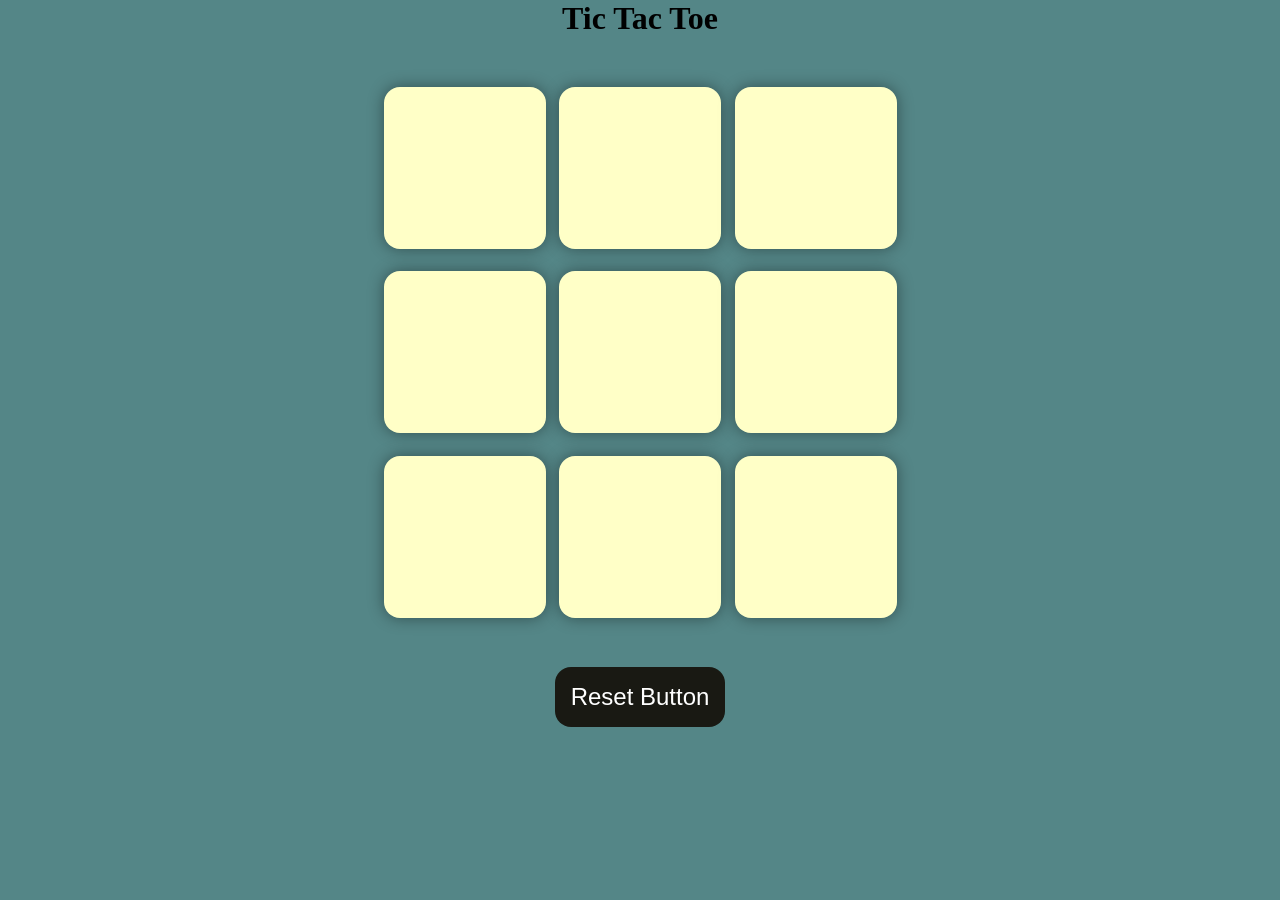
<file: lec09/index.html>
<!DOCTYPE html>
<html lang="en">
<head>
    <meta charset="UTF-8">
    <meta name="viewport" content="width=device-width, initial-scale=1.0">
    <title>Tic Tac Toe</title>
    <link rel="stylesheet" href="./style.css">
</head>
<body>
    <div class="msg-container hide">
        <p id="msg">Winner</p>
        <button id="new-btn">New Game</button>
    </div>
    <main>
            <h1>Tic Tac Toe</h1>
            <div class="container">
                <div class="game">
                <button class="box"></button>
                <button class="box"></button>
                <button class="box"></button>
                <button class="box"></button>
                <button class="box"></button>
                <button class="box"></button>
                <button class="box"></button>
                <button class="box"></button>
                <button class="box"></button>
            </div>
            </div>
            <button id="reset-btn">Reset Button</button>
    </main>
    
    <script src="./script.js"></script>
</body>
</html>
</file>
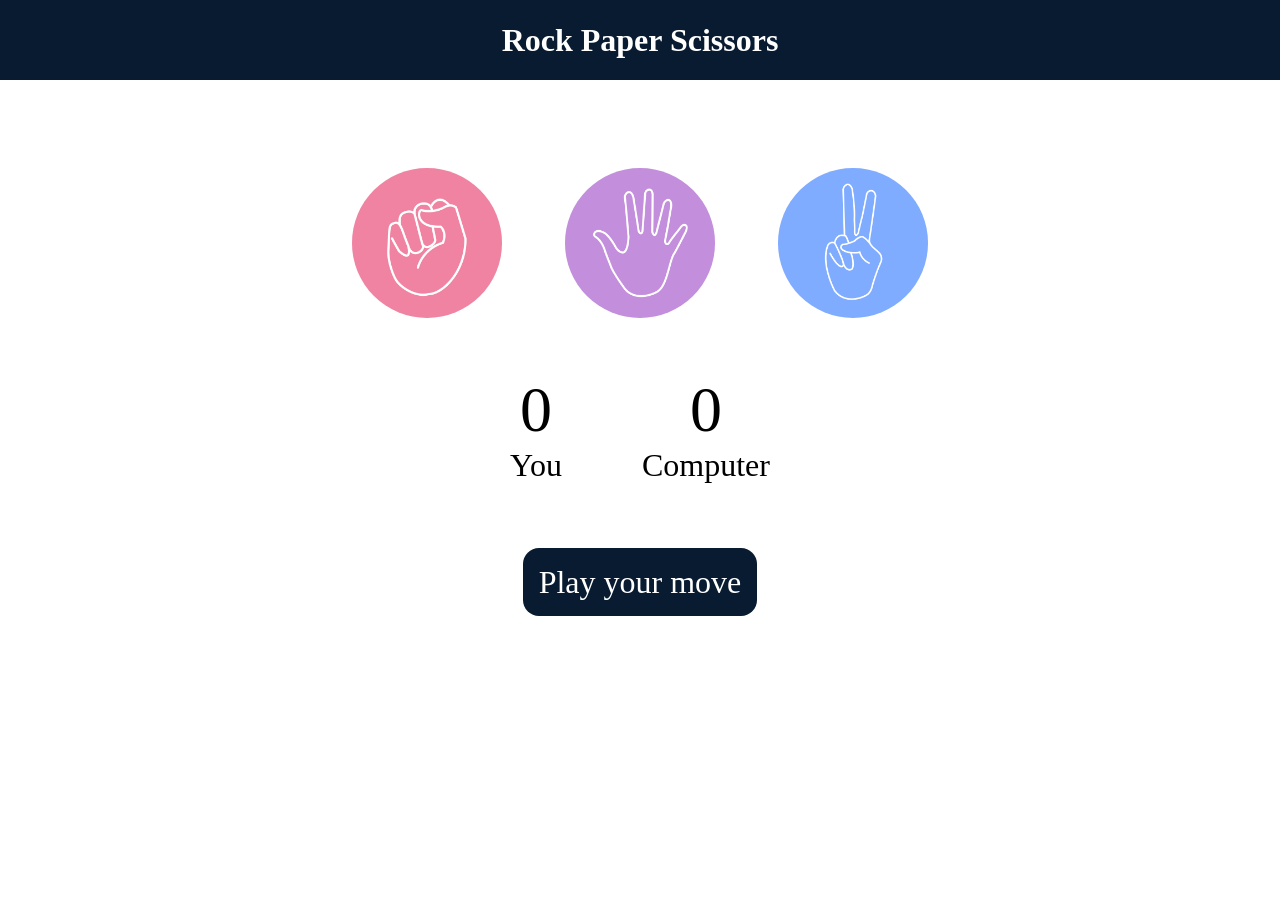
<file: lec10/index.html>
<!DOCTYPE html>
<html lang="en">
<head>
    <meta charset="UTF-8">
    <meta name="viewport" content="width=device-width, initial-scale=1.0">
    <title>Rock Paper Scissors</title>
    <link rel="stylesheet" href="./style.css">
</head>
<body>
    <h1>Rock Paper Scissors</h1>
    <div class="choices">
        <div class="choice" id="rock">
            <img src="./images/rock.png" alt="Rock">
        </div>
        <div class="choice" id="paper">
            <img src="./images/paper.png" alt="Paper">
        </div>
        <div class="choice" id="scissors">
            <img src="./images/scissors.png" alt="Scissors">
        </div>
    </div>
    <div class="score-board">
        <div class="score">
            <p id="user-score">0</p>
            <p>You</p>
        </div>
         <div class="score">
            <p id="comp-score">0</p>
            <p>Computer</p>
        </div>
    </div>
    <div class="msg-container">
        <p id="msg">Play your move</p>
    </div>
    <script src="./script.js"></script>
</body>
</html>
</file>
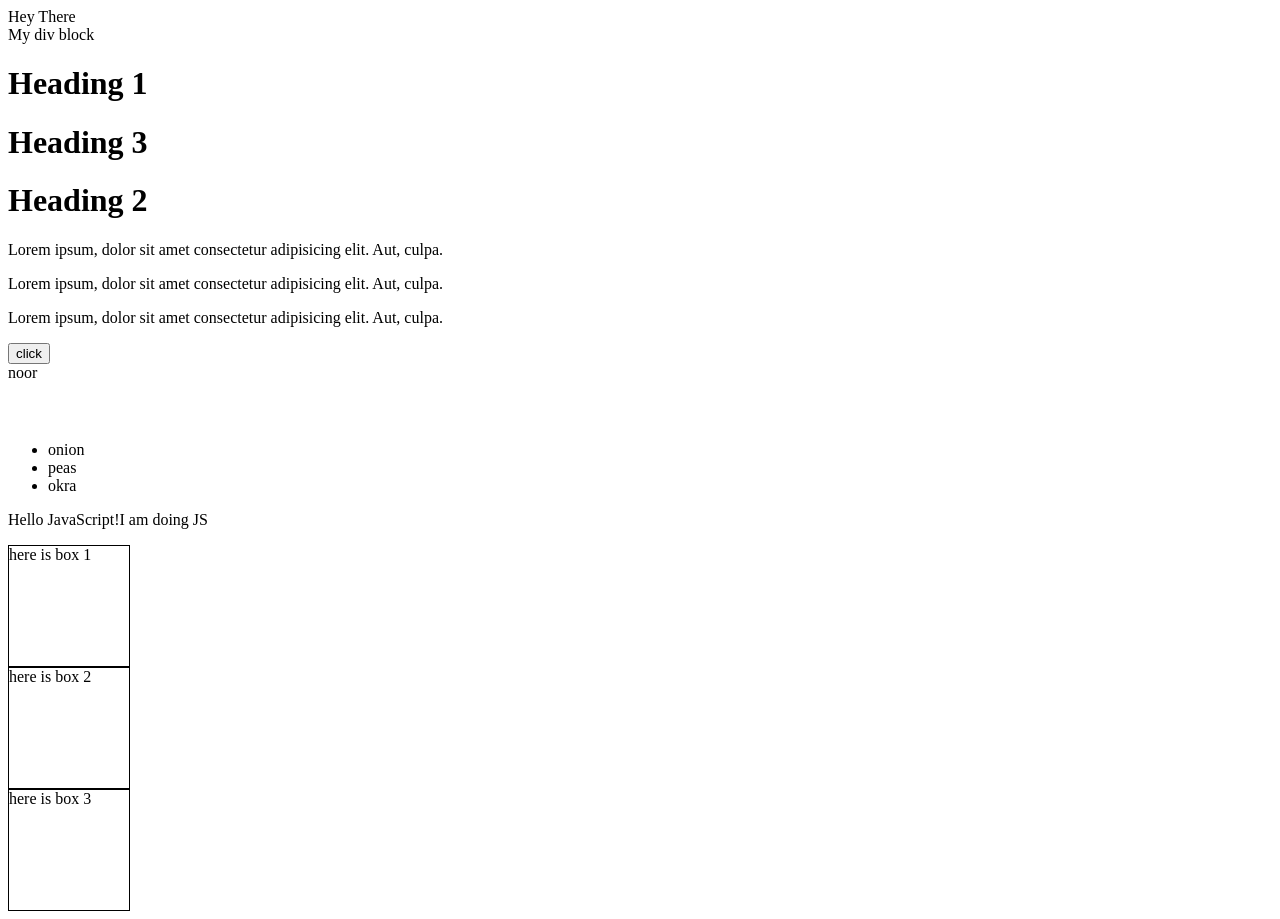
<file: lec06/lec06.html>
<!DOCTYPE html>
<html lang="en">
<head>
    <meta charset="UTF-8">
    <meta name="viewport" content="width=device-width, initial-scale=1.0">
    <title>Document</title>
</head>
<body>
    <div>
        <p>Lorem ipsum dolor sit, amet consectetur adipisicing elit.</p>
        <p>Lorem ipsum dolor sit, amet consectetur adipisicing elit.</p>
        <p>Lorem ipsum dolor sit, amet consectetur adipisicing elit.</p>
        <a href="#">hey</a>
    </div>
    <div>My div block</div>
    <h1 id="heading">Heading 1</h1>
    <h1 class="heading-class">Heading 3</h1>
    <h1 class="heading-class">Heading 2</h1>
    <p>Lorem ipsum, dolor sit amet consectetur adipisicing elit. Aut, culpa.</p>
    <p>Lorem ipsum, dolor sit amet consectetur adipisicing elit. Aut, culpa.</p>
    <p>Lorem ipsum, dolor sit amet consectetur adipisicing elit. Aut, culpa.</p>
    <button id="myBtn">click </button>
    <div id="div">
        <h3>Fruits</h3>
        <ul>
            <li>mango</li>
            <li>pear</li>
            <li>orange</li>
        </ul>
    </div>
    <!-- prcatice textContent property of DOM -->
    <div class="div2">
        <h3 style="visibility: hidden;">vegies</h3> 
        <ul>
            <li>onion</li>
            <li>peas</li>
            <li>okra</li>
        </ul>
    </div>
    <!-- Practice Question -->
     <p id="pID">Hello JavaScript!</p>
     <!-- Practice Question 2 -->
      <div class="box" style="height:120px; width:120px; border:1px solid black">first</div>
      <div class="box" style="height:120px; width:120px; border:1px solid black">Second</div>
      <div class="box" style="height:120px; width:120px; border:1px solid black">Third</div>
    <script src="lec06.js"></script>
</body>
</html>
</file>
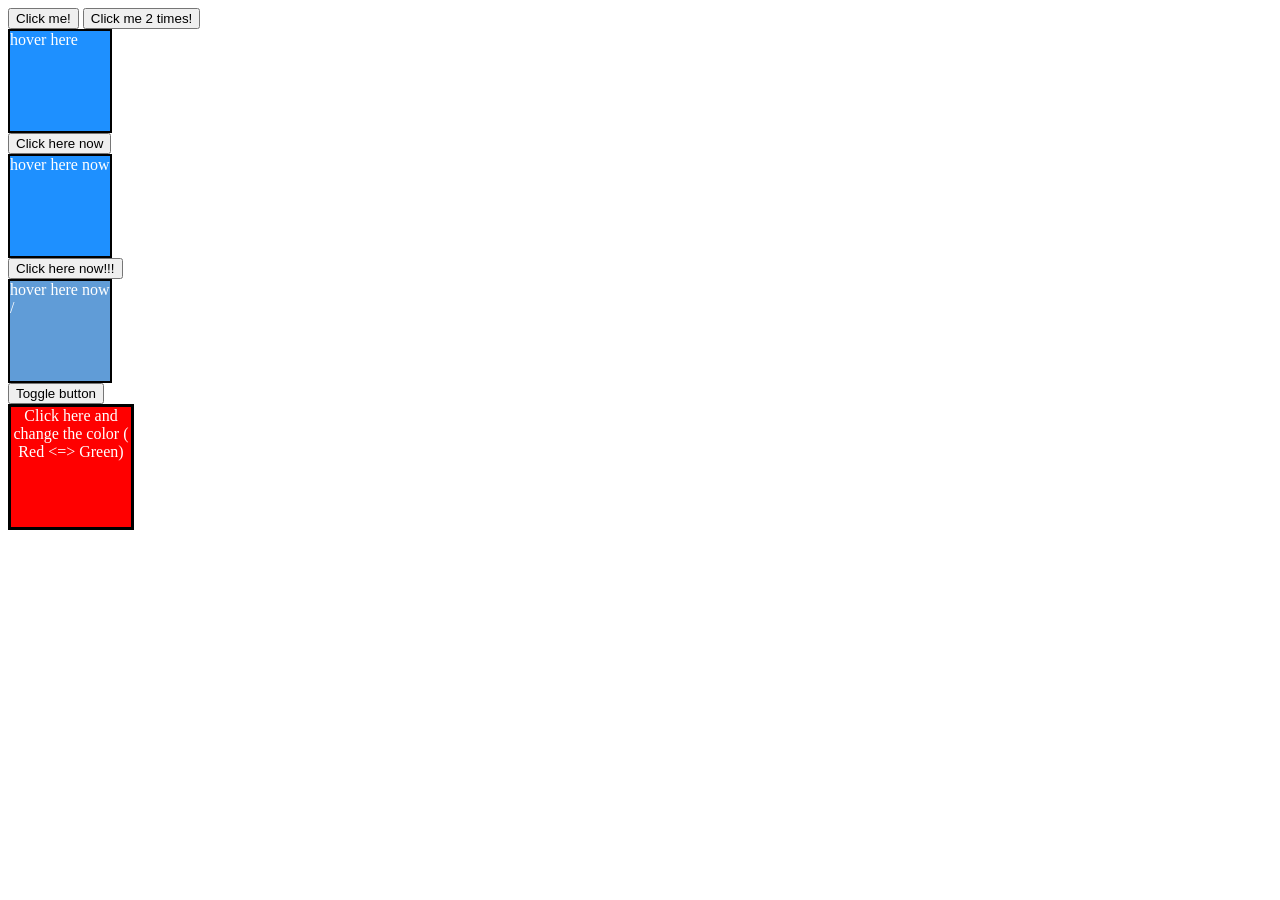
<file: lec08/lec08.html>
<!DOCTYPE html>
<html lang="en">
<head>
    <meta charset="UTF-8">
    <meta name="viewport" content="width=device-width, initial-scale=1.0">
    <title>Document</title>
</head>
<body>
    <!-- inline event handling (old method) -->
    <button onclick="console.log('button was clicked!')">Click me!</button>
    <button ondblclick="console.log('button was clicked! 2x')">Click me 2 times!</button>
    <div style="background-color: dodgerblue; border: 2px solid black; height: 100px; width: 100px; color: #ffff;" onmouseover="console.log('you are hovering on a div')"> hover here</div>
    
    <!-- handling events in js -->
    <button id="mybtn">Click here now</button>
    <div style="background-color: dodgerblue; border: 2px solid black; height: 100px; width: 100px; color: #ffff;" id="box"> hover here now</div>

    <!-- Add Event Listener -->
     <button id="mybtn2">Click here now!!!</button>
    <div style="background-color: rgb(96, 156, 215); border: 2px solid black; height: 100px; width: 100px; color: #ffff;" id="box2"> hover here now /</div>

    <!-- Practice question 1 -->
     <button id="toggleBtn">Toggle button</button>
      <!-- Practice question 2-->
       <div id="toggleBox"
       style="background-color: red; width: 120px; height: 120px; text-align: center; color: white; border:3px solid black"
       >
        Click here and change the color ( Red <=> Green)
       </div>
    <script src="./lec08.js"></script>
</body>
</html>
</file>
<file: lec09/style.css>
*{
    margin: 0;
    padding: 0;
}
body{
    background-color: #548687;
    text-align: center;
}
.container{
    height: 70vh;
     display: flex;
    justify-content: center;
    align-items: center;
}
.game{
    height: 60vmin;
    width: 60vmin;
    display: flex;
    flex-wrap: wrap;
    justify-content: center;
    align-items: center;
    gap: 1.5vmin;
}
.box{
    height: 18vmin;
    width: 18vmin;
    border-radius: 1rem;
    border: none;
    box-shadow: 0 0 1rem rgba(0,0,0,0.4);
    font-size: 8vmin;
    color:#b0413E;
    background-color: #ffffc7;
}
#reset-btn , #new-btn{
    padding: 1rem;
    font-size:1.5rem;
    background-color: #191913;
    color: #fff;
    border-radius: 1rem;
    border: none;
}
#msg{
    color: #ffffc7;
    font-size: 5vmin;
}
.msg-container{
   height:100vmin;
   display: flex;
   flex-wrap: wrap;
   justify-content: center;
   align-items: center;
   flex-direction: column;
    gap: 4rem;
}
.hide{
    display: none;
}
</file>
<file: lec10/style.css>
*{
    margin: 0;
    padding: 0;
    text-align: center;
}
h1{
    background-color: #081b31;
    color: #ffffff;
    height: 5rem;
    text-align: center;
    line-height:5rem;
}
.choices{
    display: flex;
    flex-wrap: wrap;
    justify-content: center;
    align-items: center;
    gap: 3rem;
    margin-top: 5rem;
}
.choice{
    height:165px;
    width: 165px;
    border-radius: 50%;
    display: flex;
    justify-content: center;
    align-items: center;
}
.choice:hover{
    cursor: pointer;
    background-color: #081b31;
}
img{
    height: 150px;
    width: 150px;
    object-fit: cover;
    border-radius: 50%;
}
.score-board{
    display: flex;
    align-items: center;
    justify-content: center;
    font-size: 2rem;
    margin-top: 3rem;
    gap:5rem;
}
#user-score,#comp-score{
    font-size: 4rem;
}
.msg-container{
    margin-top: 5rem;
}
#msg{
    background-color: #081b31;
    color: #ffffff;
    padding: 1rem;
    border-radius: 1rem;
    font-size: 2rem;
    display: inline;
}
</file>
